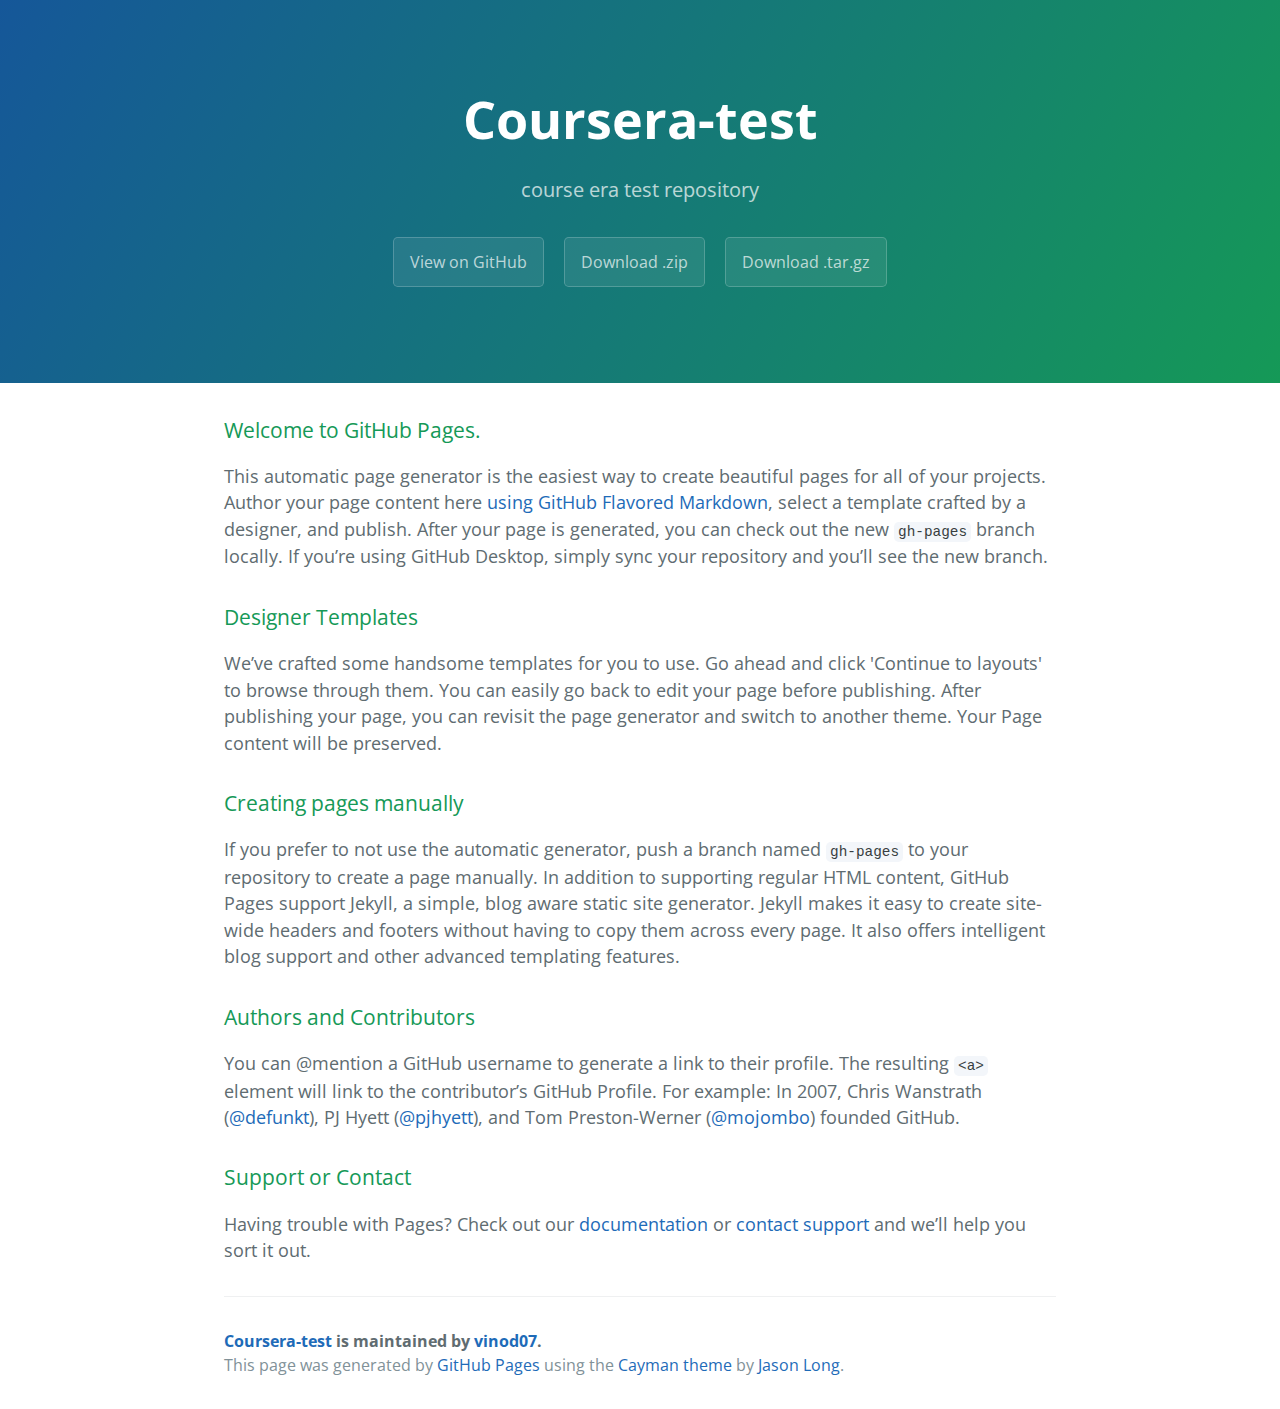
<file: index.html>
<!DOCTYPE html>
<html lang="en-us">
  <head>
    <meta charset="UTF-8">
    <title>Coursera-test by vinod07</title>
    <meta name="viewport" content="width=device-width, initial-scale=1">
    <link rel="stylesheet" type="text/css" href="stylesheets/normalize.css" media="screen">
    <link href='https://fonts.googleapis.com/css?family=Open+Sans:400,700' rel='stylesheet' type='text/css'>
    <link rel="stylesheet" type="text/css" href="stylesheets/stylesheet.css" media="screen">
    <link rel="stylesheet" type="text/css" href="stylesheets/github-light.css" media="screen">
  </head>
  <body>
    <section class="page-header">
      <h1 class="project-name">Coursera-test</h1>
      <h2 class="project-tagline">course era test repository</h2>
      <a href="https://github.com/vinod07/coursera-test" class="btn">View on GitHub</a>
      <a href="https://github.com/vinod07/coursera-test/zipball/master" class="btn">Download .zip</a>
      <a href="https://github.com/vinod07/coursera-test/tarball/master" class="btn">Download .tar.gz</a>
    </section>

    <section class="main-content">
      <h3>
<a id="welcome-to-github-pages" class="anchor" href="#welcome-to-github-pages" aria-hidden="true"><span aria-hidden="true" class="octicon octicon-link"></span></a>Welcome to GitHub Pages.</h3>

<p>This automatic page generator is the easiest way to create beautiful pages for all of your projects. Author your page content here <a href="https://guides.github.com/features/mastering-markdown/">using GitHub Flavored Markdown</a>, select a template crafted by a designer, and publish. After your page is generated, you can check out the new <code>gh-pages</code> branch locally. If you’re using GitHub Desktop, simply sync your repository and you’ll see the new branch.</p>

<h3>
<a id="designer-templates" class="anchor" href="#designer-templates" aria-hidden="true"><span aria-hidden="true" class="octicon octicon-link"></span></a>Designer Templates</h3>

<p>We’ve crafted some handsome templates for you to use. Go ahead and click 'Continue to layouts' to browse through them. You can easily go back to edit your page before publishing. After publishing your page, you can revisit the page generator and switch to another theme. Your Page content will be preserved.</p>

<h3>
<a id="creating-pages-manually" class="anchor" href="#creating-pages-manually" aria-hidden="true"><span aria-hidden="true" class="octicon octicon-link"></span></a>Creating pages manually</h3>

<p>If you prefer to not use the automatic generator, push a branch named <code>gh-pages</code> to your repository to create a page manually. In addition to supporting regular HTML content, GitHub Pages support Jekyll, a simple, blog aware static site generator. Jekyll makes it easy to create site-wide headers and footers without having to copy them across every page. It also offers intelligent blog support and other advanced templating features.</p>

<h3>
<a id="authors-and-contributors" class="anchor" href="#authors-and-contributors" aria-hidden="true"><span aria-hidden="true" class="octicon octicon-link"></span></a>Authors and Contributors</h3>

<p>You can @mention a GitHub username to generate a link to their profile. The resulting <code>&lt;a&gt;</code> element will link to the contributor’s GitHub Profile. For example: In 2007, Chris Wanstrath (<a href="https://github.com/defunkt" class="user-mention">@defunkt</a>), PJ Hyett (<a href="https://github.com/pjhyett" class="user-mention">@pjhyett</a>), and Tom Preston-Werner (<a href="https://github.com/mojombo" class="user-mention">@mojombo</a>) founded GitHub.</p>

<h3>
<a id="support-or-contact" class="anchor" href="#support-or-contact" aria-hidden="true"><span aria-hidden="true" class="octicon octicon-link"></span></a>Support or Contact</h3>

<p>Having trouble with Pages? Check out our <a href="https://help.github.com/pages">documentation</a> or <a href="https://github.com/contact">contact support</a> and we’ll help you sort it out.</p>

      <footer class="site-footer">
        <span class="site-footer-owner"><a href="https://github.com/vinod07/coursera-test">Coursera-test</a> is maintained by <a href="https://github.com/vinod07">vinod07</a>.</span>

        <span class="site-footer-credits">This page was generated by <a href="https://pages.github.com">GitHub Pages</a> using the <a href="https://github.com/jasonlong/cayman-theme">Cayman theme</a> by <a href="https://twitter.com/jasonlong">Jason Long</a>.</span>
      </footer>

    </section>

  
  </body>
</html>
</file>
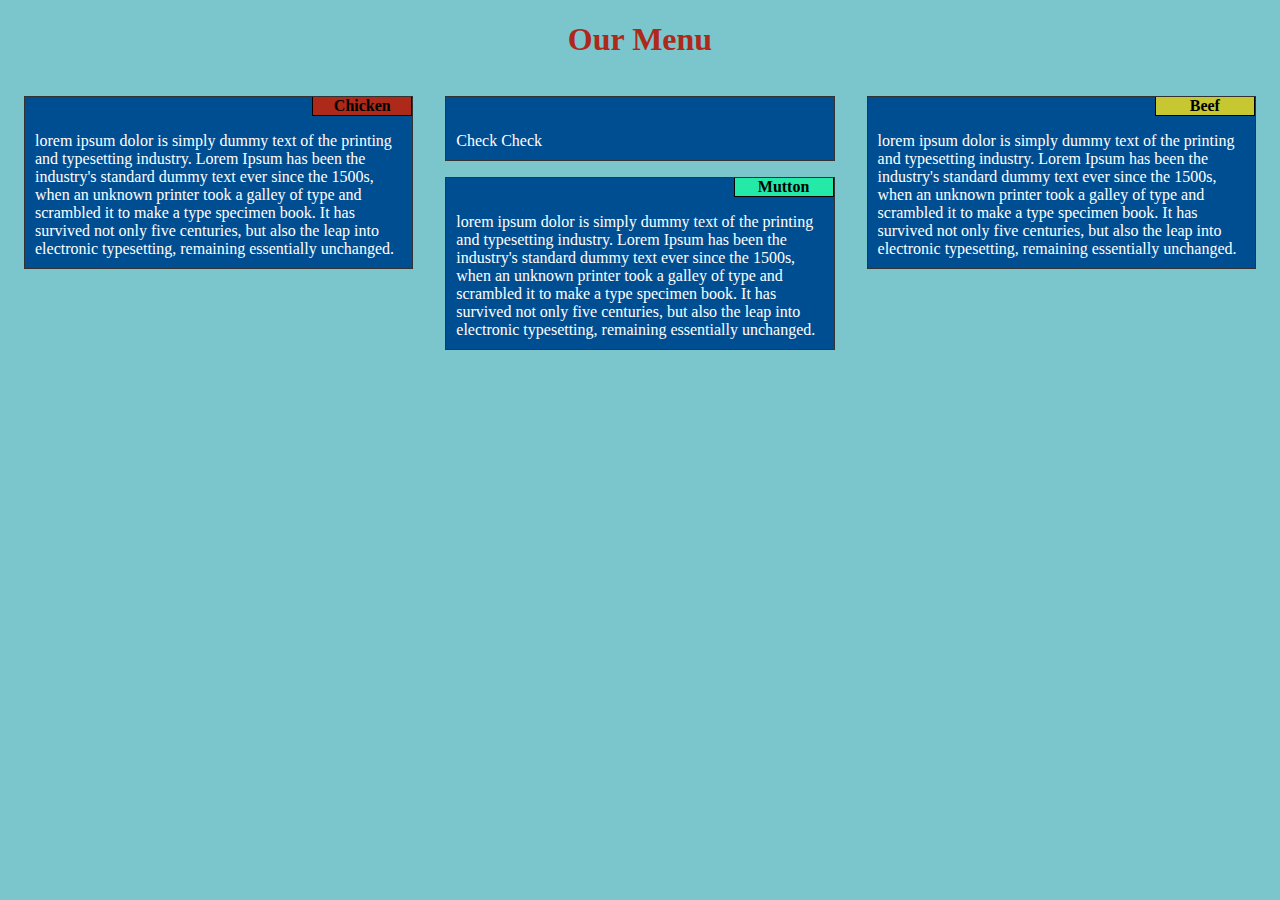
<file: Module-2 Solution/index.html>
<!DOCTYPE html>
<html>
<head>
	<title>Assignment Solution for Module 2</title>
	<link rel="stylesheet"  href="style.css">
</head>
<body>

<h1>Our Menu</h1>

<div class="p-lg-1 p-md-1">
<p><label class="name" id="d11">Chicken</label>lorem ipsum dolor is simply dummy text of the printing and typesetting industry. Lorem Ipsum has been the industry's standard dummy text ever since the 1500s, when an unknown printer took a galley of type and scrambled it to make a type specimen book. It has survived not only five centuries, but also the leap into electronic typesetting, remaining essentially unchanged.</p></div>

<div class="p-lg-1 p-md-1">
<p>Check Check</p>
<p><label class="name" id="d22">Mutton</label>lorem ipsum dolor is simply dummy text of the printing and typesetting industry. Lorem Ipsum has been the industry's standard dummy text ever since the 1500s, when an unknown printer took a galley of type and scrambled it to make a type specimen book. It has survived not only five centuries, but also the leap into electronic typesetting, remaining essentially unchanged.</p></div>

<div class="p-lg-1 p-md-2">
<p><label class="name" id="d33">Beef</label>lorem ipsum dolor is simply dummy text of the printing and typesetting industry. Lorem Ipsum has been the industry's standard dummy text ever since the 1500s, when an unknown printer took a galley of type and scrambled it to make a type specimen book. It has survived not only five centuries, but also the leap into electronic typesetting, remaining essentially unchanged.</p></div>

</body>
</html>
</file>
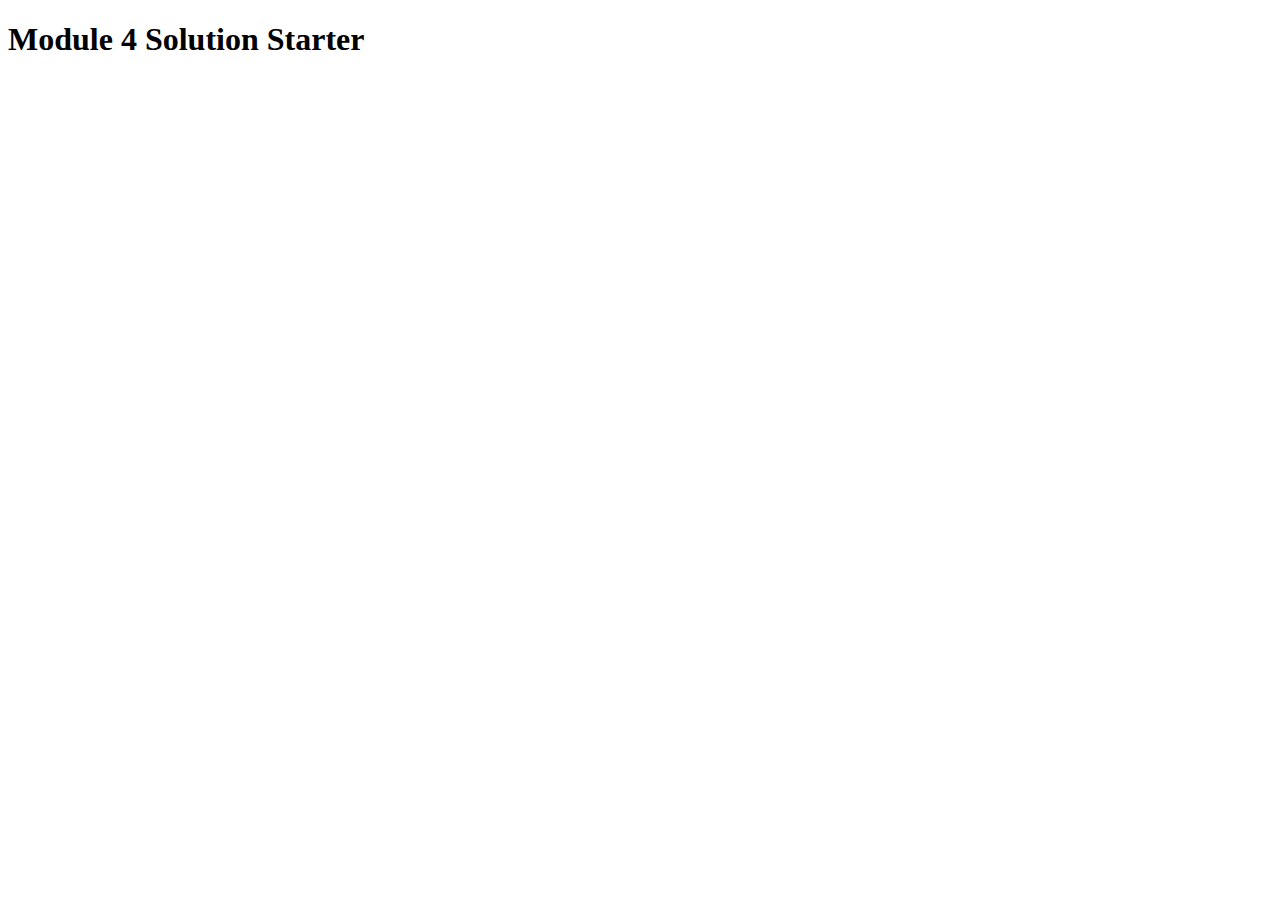
<file: Module-4 Solution/index.html>
<!DOCTYPE html>
<html>
<head>
  <meta charset="utf-8">
  <title>Module 4 Solution Starter</title>
  <script src="js/SpeakHello.js"></script>
  <script src="js/SpeakGoodBye.js"></script>
  <script src="js/script.js"></script>
</head>
<body>
  <h1>Module 4 Solution Starter</h1>
</body>
</html>
</file>
<file: stylesheets/stylesheet.css>
* {
  box-sizing: border-box; }

body {
  padding: 0;
  margin: 0;
  font-family: "Open Sans", "Helvetica Neue", Helvetica, Arial, sans-serif;
  font-size: 16px;
  line-height: 1.5;
  color: #606c71; }

a {
  color: #1e6bb8;
  text-decoration: none; }
  a:hover {
    text-decoration: underline; }

.btn {
  display: inline-block;
  margin-bottom: 1rem;
  color: rgba(255, 255, 255, 0.7);
  background-color: rgba(255, 255, 255, 0.08);
  border-color: rgba(255, 255, 255, 0.2);
  border-style: solid;
  border-width: 1px;
  border-radius: 0.3rem;
  transition: color 0.2s, background-color 0.2s, border-color 0.2s; }
  .btn + .btn {
    margin-left: 1rem; }

.btn:hover {
  color: rgba(255, 255, 255, 0.8);
  text-decoration: none;
  background-color: rgba(255, 255, 255, 0.2);
  border-color: rgba(255, 255, 255, 0.3); }

@media screen and (min-width: 64em) {
  .btn {
    padding: 0.75rem 1rem; } }

@media screen and (min-width: 42em) and (max-width: 64em) {
  .btn {
    padding: 0.6rem 0.9rem;
    font-size: 0.9rem; } }

@media screen and (max-width: 42em) {
  .btn {
    display: block;
    width: 100%;
    padding: 0.75rem;
    font-size: 0.9rem; }
    .btn + .btn {
      margin-top: 1rem;
      margin-left: 0; } }

.page-header {
  color: #fff;
  text-align: center;
  background-color: #159957;
  background-image: linear-gradient(120deg, #155799, #159957); }

@media screen and (min-width: 64em) {
  .page-header {
    padding: 5rem 6rem; } }

@media screen and (min-width: 42em) and (max-width: 64em) {
  .page-header {
    padding: 3rem 4rem; } }

@media screen and (max-width: 42em) {
  .page-header {
    padding: 2rem 1rem; } }

.project-name {
  margin-top: 0;
  margin-bottom: 0.1rem; }

@media screen and (min-width: 64em) {
  .project-name {
    font-size: 3.25rem; } }

@media screen and (min-width: 42em) and (max-width: 64em) {
  .project-name {
    font-size: 2.25rem; } }

@media screen and (max-width: 42em) {
  .project-name {
    font-size: 1.75rem; } }

.project-tagline {
  margin-bottom: 2rem;
  font-weight: normal;
  opacity: 0.7; }

@media screen and (min-width: 64em) {
  .project-tagline {
    font-size: 1.25rem; } }

@media screen and (min-width: 42em) and (max-width: 64em) {
  .project-tagline {
    font-size: 1.15rem; } }

@media screen and (max-width: 42em) {
  .project-tagline {
    font-size: 1rem; } }

.main-content :first-child {
  margin-top: 0; }
.main-content img {
  max-width: 100%; }
.main-content h1, .main-content h2, .main-content h3, .main-content h4, .main-content h5, .main-content h6 {
  margin-top: 2rem;
  margin-bottom: 1rem;
  font-weight: normal;
  color: #159957; }
.main-content p {
  margin-bottom: 1em; }
.main-content code {
  padding: 2px 4px;
  font-family: Consolas, "Liberation Mono", Menlo, Courier, monospace;
  font-size: 0.9rem;
  color: #383e41;
  background-color: #f3f6fa;
  border-radius: 0.3rem; }
.main-content pre {
  padding: 0.8rem;
  margin-top: 0;
  margin-bottom: 1rem;
  font: 1rem Consolas, "Liberation Mono", Menlo, Courier, monospace;
  color: #567482;
  word-wrap: normal;
  background-color: #f3f6fa;
  border: solid 1px #dce6f0;
  border-radius: 0.3rem; }
  .main-content pre > code {
    padding: 0;
    margin: 0;
    font-size: 0.9rem;
    color: #567482;
    word-break: normal;
    white-space: pre;
    background: transparent;
    border: 0; }
.main-content .highlight {
  margin-bottom: 1rem; }
  .main-content .highlight pre {
    margin-bottom: 0;
    word-break: normal; }
.main-content .highlight pre, .main-content pre {
  padding: 0.8rem;
  overflow: auto;
  font-size: 0.9rem;
  line-height: 1.45;
  border-radius: 0.3rem; }
.main-content pre code, .main-content pre tt {
  display: inline;
  max-width: initial;
  padding: 0;
  margin: 0;
  overflow: initial;
  line-height: inherit;
  word-wrap: normal;
  background-color: transparent;
  border: 0; }
  .main-content pre code:before, .main-content pre code:after, .main-content pre tt:before, .main-content pre tt:after {
    content: normal; }
.main-content ul, .main-content ol {
  margin-top: 0; }
.main-content blockquote {
  padding: 0 1rem;
  margin-left: 0;
  color: #819198;
  border-left: 0.3rem solid #dce6f0; }
  .main-content blockquote > :first-child {
    margin-top: 0; }
  .main-content blockquote > :last-child {
    margin-bottom: 0; }
.main-content table {
  display: block;
  width: 100%;
  overflow: auto;
  word-break: normal;
  word-break: keep-all; }
  .main-content table th {
    font-weight: bold; }
  .main-content table th, .main-content table td {
    padding: 0.5rem 1rem;
    border: 1px solid #e9ebec; }
.main-content dl {
  padding: 0; }
  .main-content dl dt {
    padding: 0;
    margin-top: 1rem;
    font-size: 1rem;
    font-weight: bold; }
  .main-content dl dd {
    padding: 0;
    margin-bottom: 1rem; }
.main-content hr {
  height: 2px;
  padding: 0;
  margin: 1rem 0;
  background-color: #eff0f1;
  border: 0; }

@media screen and (min-width: 64em) {
  .main-content {
    max-width: 64rem;
    padding: 2rem 6rem;
    margin: 0 auto;
    font-size: 1.1rem; } }

@media screen and (min-width: 42em) and (max-width: 64em) {
  .main-content {
    padding: 2rem 4rem;
    font-size: 1.1rem; } }

@media screen and (max-width: 42em) {
  .main-content {
    padding: 2rem 1rem;
    font-size: 1rem; } }

.site-footer {
  padding-top: 2rem;
  margin-top: 2rem;
  border-top: solid 1px #eff0f1; }

.site-footer-owner {
  display: block;
  font-weight: bold; }

.site-footer-credits {
  color: #819198; }

@media screen and (min-width: 64em) {
  .site-footer {
    font-size: 1rem; } }

@media screen and (min-width: 42em) and (max-width: 64em) {
  .site-footer {
    font-size: 1rem; } }

@media screen and (max-width: 42em) {
  .site-footer {
    font-size: 0.9rem; } }
</file>
<file: stylesheets/github-light.css>
/*
The MIT License (MIT)

Copyright (c) 2016 GitHub, Inc.

Permission is hereby granted, free of charge, to any person obtaining a copy
of this software and associated documentation files (the "Software"), to deal
in the Software without restriction, including without limitation the rights
to use, copy, modify, merge, publish, distribute, sublicense, and/or sell
copies of the Software, and to permit persons to whom the Software is
furnished to do so, subject to the following conditions:

The above copyright notice and this permission notice shall be included in all
copies or substantial portions of the Software.

THE SOFTWARE IS PROVIDED "AS IS", WITHOUT WARRANTY OF ANY KIND, EXPRESS OR
IMPLIED, INCLUDING BUT NOT LIMITED TO THE WARRANTIES OF MERCHANTABILITY,
FITNESS FOR A PARTICULAR PURPOSE AND NONINFRINGEMENT. IN NO EVENT SHALL THE
AUTHORS OR COPYRIGHT HOLDERS BE LIABLE FOR ANY CLAIM, DAMAGES OR OTHER
LIABILITY, WHETHER IN AN ACTION OF CONTRACT, TORT OR OTHERWISE, ARISING FROM,
OUT OF OR IN CONNECTION WITH THE SOFTWARE OR THE USE OR OTHER DEALINGS IN THE
SOFTWARE.

*/

.pl-c /* comment */ {
  color: #969896;
}

.pl-c1 /* constant, variable.other.constant, support, meta.property-name, support.constant, support.variable, meta.module-reference, markup.raw, meta.diff.header */,
.pl-s .pl-v /* string variable */ {
  color: #0086b3;
}

.pl-e /* entity */,
.pl-en /* entity.name */ {
  color: #795da3;
}

.pl-smi /* variable.parameter.function, storage.modifier.package, storage.modifier.import, storage.type.java, variable.other */,
.pl-s .pl-s1 /* string source */ {
  color: #333;
}

.pl-ent /* entity.name.tag */ {
  color: #63a35c;
}

.pl-k /* keyword, storage, storage.type */ {
  color: #a71d5d;
}

.pl-s /* string */,
.pl-pds /* punctuation.definition.string, string.regexp.character-class */,
.pl-s .pl-pse .pl-s1 /* string punctuation.section.embedded source */,
.pl-sr /* string.regexp */,
.pl-sr .pl-cce /* string.regexp constant.character.escape */,
.pl-sr .pl-sre /* string.regexp source.ruby.embedded */,
.pl-sr .pl-sra /* string.regexp string.regexp.arbitrary-repitition */ {
  color: #183691;
}

.pl-v /* variable */ {
  color: #ed6a43;
}

.pl-id /* invalid.deprecated */ {
  color: #b52a1d;
}

.pl-ii /* invalid.illegal */ {
  color: #f8f8f8;
  background-color: #b52a1d;
}

.pl-sr .pl-cce /* string.regexp constant.character.escape */ {
  font-weight: bold;
  color: #63a35c;
}

.pl-ml /* markup.list */ {
  color: #693a17;
}

.pl-mh /* markup.heading */,
.pl-mh .pl-en /* markup.heading entity.name */,
.pl-ms /* meta.separator */ {
  font-weight: bold;
  color: #1d3e81;
}

.pl-mq /* markup.quote */ {
  color: #008080;
}

.pl-mi /* markup.italic */ {
  font-style: italic;
  color: #333;
}

.pl-mb /* markup.bold */ {
  font-weight: bold;
  color: #333;
}

.pl-md /* markup.deleted, meta.diff.header.from-file */ {
  color: #bd2c00;
  background-color: #ffecec;
}

.pl-mi1 /* markup.inserted, meta.diff.header.to-file */ {
  color: #55a532;
  background-color: #eaffea;
}

.pl-mdr /* meta.diff.range */ {
  font-weight: bold;
  color: #795da3;
}

.pl-mo /* meta.output */ {
  color: #1d3e81;
}
</file>
<file: Module-2 Solution/style.css>
h1{
	text-align: center;
	color: #AD2A1A;
}

body{
	background-color: #7BC6CC;
}

p{
      padding: 10px;
      border: 1px solid #333;
      margin: 16px;
      padding-top: 35px;
      background-color: #004e92;
      position: relative;
      color: white;
}

*{
      box-sizing: border-box;
}

.name{
	position: absolute;
	top: 0;
	right: 0;
	width: 100px;
	text-align: center;
	border: 1px solid black;
	border-top: 0px;
	font-weight: bold;

}
#d11{
	background-color: #AD2A1A;
	color:black;
}
#d22{
	background-color: #25e9a7;
	color:black;
}
#d33{
	background-color: #c7c731;
	color:black;
}

@media (min-width: 992px) {
      .p-lg-1 {
        float: left;
        width: 33.33%;
      }
}

@media (min-width: 768px) and (max-width: 991px) {
      .p-md-1,
      .p-md-2 {
        float: left;
      }
      .p-md-1{
        width: 50%;
      }
      .p-md-2 {
        width: 100%;
      }
}

@media (max-width: 768px) {
      .p-lg-1 {
        float: left;
        width: 100%;
      }
}
</file>
